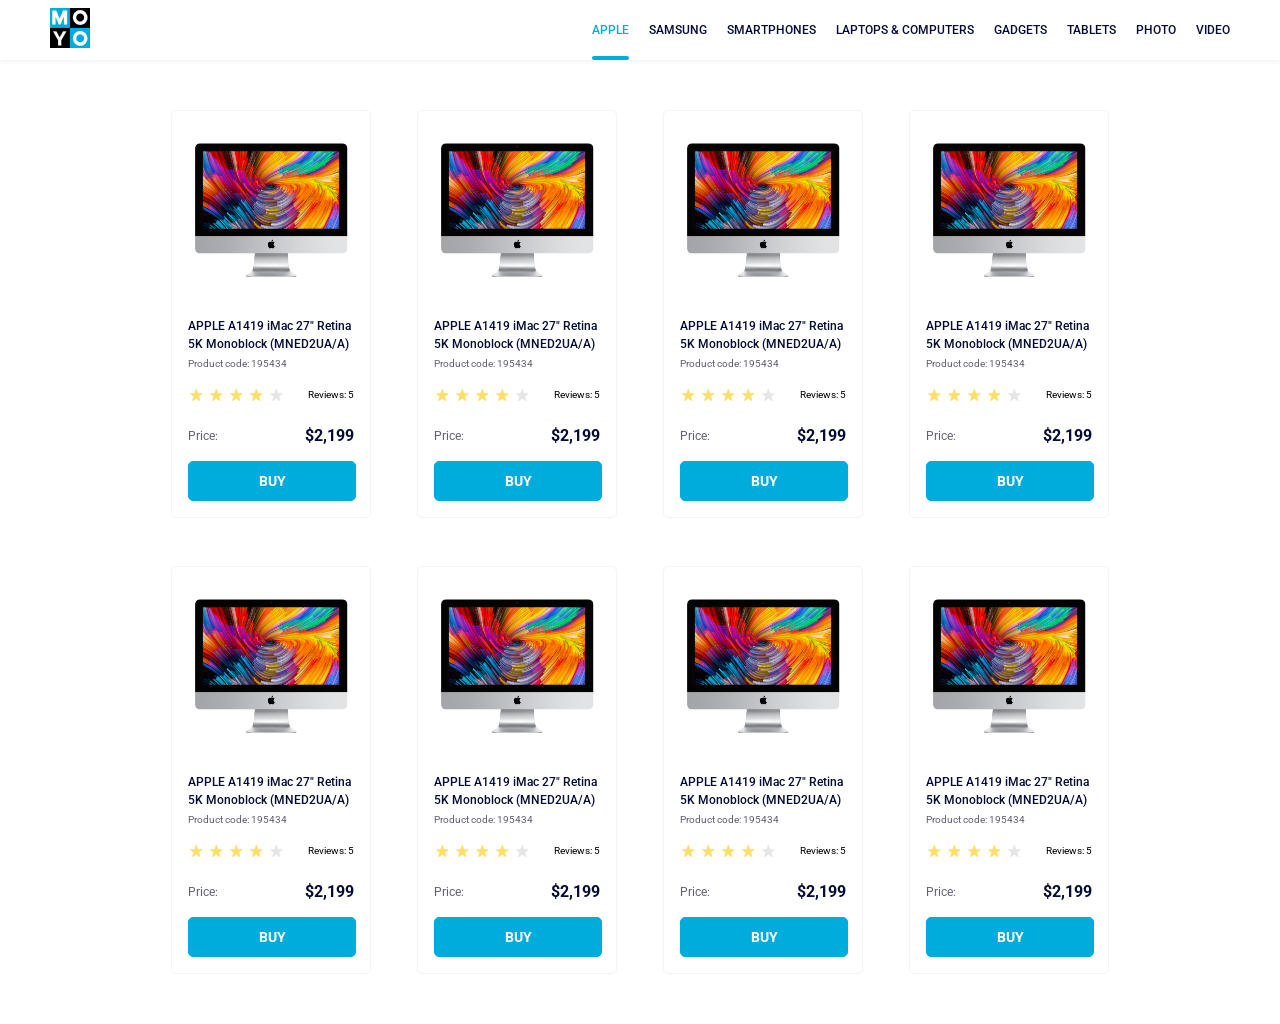
<file: index.html>
<!doctype html><html lang="en"><head><meta charset="utf-8"><meta name="viewport" content="width=device-width, initial-scale=1.0"><title>Catalog</title><link rel="preconnect" href="https://fonts.gstatic.com"><link href="https://fonts.googleapis.com/css2?family=Roboto:wght@400;500;700&display=swap" rel="stylesheet"><link rel="stylesheet" href="index.1cf8af66.css"></head><body> <header class="header"> <a href="#" class="header__logo-link"> <img src="logo.eddae0ff.png" alt="MOYO Logo" class="header__logo"> </a> <nav class="nav"> <ul class="nav__list"> <li class="nav__item"> <a href="#" class="nav__link nav__link--is-active"> Apple </a> </li> <li class="nav__item"> <a href="#" class="nav__link"> Samsung </a> </li> <li class="nav__item"> <a href="#" class="nav__link"> Smartphones </a> </li> <li class="nav__item"> <a href="#" class="nav__link" data-qa="nav-hover"> Laptops & Computers </a> </li> <li class="nav__item"> <a href="#" class="nav__link"> Gadgets </a> </li> <li class="nav__item"> <a href="#" class="nav__link"> Tablets </a> </li> <li class="nav__item"> <a href="#" class="nav__link"> Photo </a> </li> <li class="nav__item"> <a href="#" class="nav__link"> Video </a> </li> </ul> </nav> </header> <main class="main"> <div class="catalog"> <div class="card" data-qa="card-hover"> <div class="card__elements"> <img class="card__image" src="imac.202c52ff.jpeg" alt="iMac picture"> <h2 class="card__title"> APPLE A1419 iMac 27" Retina 5K Monoblock (MNED2UA/A) </h2> <p class="card__product-code">Product code: 195434</p> <div class="card__rating"> <div class="stars stars--active-stars-4"> <div class="stars__star"></div> <div class="stars__star"></div> <div class="stars__star"></div> <div class="stars__star"></div> <div class="stars__star"></div> </div> <span class="stars-reviews">Reviews: 5</span> </div> <div class="card__price"> <span class="card__price-label">Price:</span> <span class="card__price-value">$2,199</span> </div> <a href="#" class="card__buy-button" data-qa="card-hover"> Buy </a> </div> </div> <div class="card"> <div class="card__elements"> <img class="card__image" src="imac.202c52ff.jpeg" alt="iMac picture"> <h2 class="card__title"> APPLE A1419 iMac 27" Retina 5K Monoblock (MNED2UA/A) </h2> <p class="card__product-code">Product code: 195434</p> <div class="card__rating"> <div class="stars stars--active-stars-4"> <div class="stars__star"></div> <div class="stars__star"></div> <div class="stars__star"></div> <div class="stars__star"></div> <div class="stars__star"></div> </div> <span class="stars-reviews">Reviews: 5</span> </div> <div class="card__price"> <span class="card__price-label">Price:</span> <span class="card__price-value">$2,199</span> </div> <a href="#" data-qa="hover" class="card__buy-button"> Buy </a> </div> </div> <div class="card"> <div class="card__elements"> <img class="card__image" src="imac.202c52ff.jpeg" alt="iMac picture"> <h2 class="card__title"> APPLE A1419 iMac 27" Retina 5K Monoblock (MNED2UA/A) </h2> <p class="card__product-code">Product code: 195434</p> <div class="card__rating"> <div class="stars stars--active-stars-4"> <div class="stars__star"></div> <div class="stars__star"></div> <div class="stars__star"></div> <div class="stars__star"></div> <div class="stars__star"></div> </div> <span class="stars-reviews">Reviews: 5</span> </div> <div class="card__price"> <span class="card__price-label">Price:</span> <span class="card__price-value">$2,199</span> </div> <a href="#" data-qa="hover" class="card__buy-button"> Buy </a> </div> </div> <div class="card"> <div class="card__elements"> <img class="card__image" src="imac.202c52ff.jpeg" alt="iMac picture"> <h2 class="card__title"> APPLE A1419 iMac 27" Retina 5K Monoblock (MNED2UA/A) </h2> <p class="card__product-code">Product code: 195434</p> <div class="card__rating"> <div class="stars stars--active-stars-4"> <div class="stars__star"></div> <div class="stars__star"></div> <div class="stars__star"></div> <div class="stars__star"></div> <div class="stars__star"></div> </div> <span class="stars-reviews">Reviews: 5</span> </div> <div class="card__price"> <span class="card__price-label">Price:</span> <span class="card__price-value">$2,199</span> </div> <a href="#" data-qa="hover" class="card__buy-button"> Buy </a> </div> </div> <div class="card"> <div class="card__elements"> <img class="card__image" src="imac.202c52ff.jpeg" alt="iMac picture"> <h2 class="card__title"> APPLE A1419 iMac 27" Retina 5K Monoblock (MNED2UA/A) </h2> <p class="card__product-code">Product code: 195434</p> <div class="card__rating"> <div class="stars stars--active-stars-4"> <div class="stars__star"></div> <div class="stars__star"></div> <div class="stars__star"></div> <div class="stars__star"></div> <div class="stars__star"></div> </div> <span class="stars-reviews">Reviews: 5</span> </div> <div class="card__price"> <span class="card__price-label">Price:</span> <span class="card__price-value">$2,199</span> </div> <a href="#" data-qa="hover" class="card__buy-button"> Buy </a> </div> </div> <div class="card"> <div class="card__elements"> <img class="card__image" src="imac.202c52ff.jpeg" alt="iMac picture"> <h2 class="card__title"> APPLE A1419 iMac 27" Retina 5K Monoblock (MNED2UA/A) </h2> <p class="card__product-code">Product code: 195434</p> <div class="card__rating"> <div class="stars stars--active-stars-4"> <div class="stars__star"></div> <div class="stars__star"></div> <div class="stars__star"></div> <div class="stars__star"></div> <div class="stars__star"></div> </div> <span class="stars-reviews">Reviews: 5</span> </div> <div class="card__price"> <span class="card__price-label">Price:</span> <span class="card__price-value">$2,199</span> </div> <a href="#" data-qa="hover" class="card__buy-button"> Buy </a> </div> </div> <div class="card"> <div class="card__elements"> <img class="card__image" src="imac.202c52ff.jpeg" alt="iMac picture"> <h2 class="card__title"> APPLE A1419 iMac 27" Retina 5K Monoblock (MNED2UA/A) </h2> <p class="card__product-code">Product code: 195434</p> <div class="card__rating"> <div class="stars stars--active-stars-4"> <div class="stars__star"></div> <div class="stars__star"></div> <div class="stars__star"></div> <div class="stars__star"></div> <div class="stars__star"></div> </div> <span class="stars-reviews">Reviews: 5</span> </div> <div class="card__price"> <span class="card__price-label">Price:</span> <span class="card__price-value">$2,199</span> </div> <a href="#" data-qa="hover" class="card__buy-button"> Buy </a> </div> </div> <div class="card"> <div class="card__elements"> <img class="card__image" src="imac.202c52ff.jpeg" alt="iMac picture"> <h2 class="card__title"> APPLE A1419 iMac 27" Retina 5K Monoblock (MNED2UA/A) </h2> <p class="card__product-code">Product code: 195434</p> <div class="card__rating"> <div class="stars stars--active-stars-4"> <div class="stars__star"></div> <div class="stars__star"></div> <div class="stars__star"></div> <div class="stars__star"></div> <div class="stars__star"></div> </div> <span class="stars-reviews">Reviews: 5</span> </div> <div class="card__price"> <span class="card__price-label">Price:</span> <span class="card__price-value">$2,199</span> </div> <a href="#" data-qa="hover" class="card__buy-button"> Buy </a> </div> </div> </div> </main> </body></html>
</file>
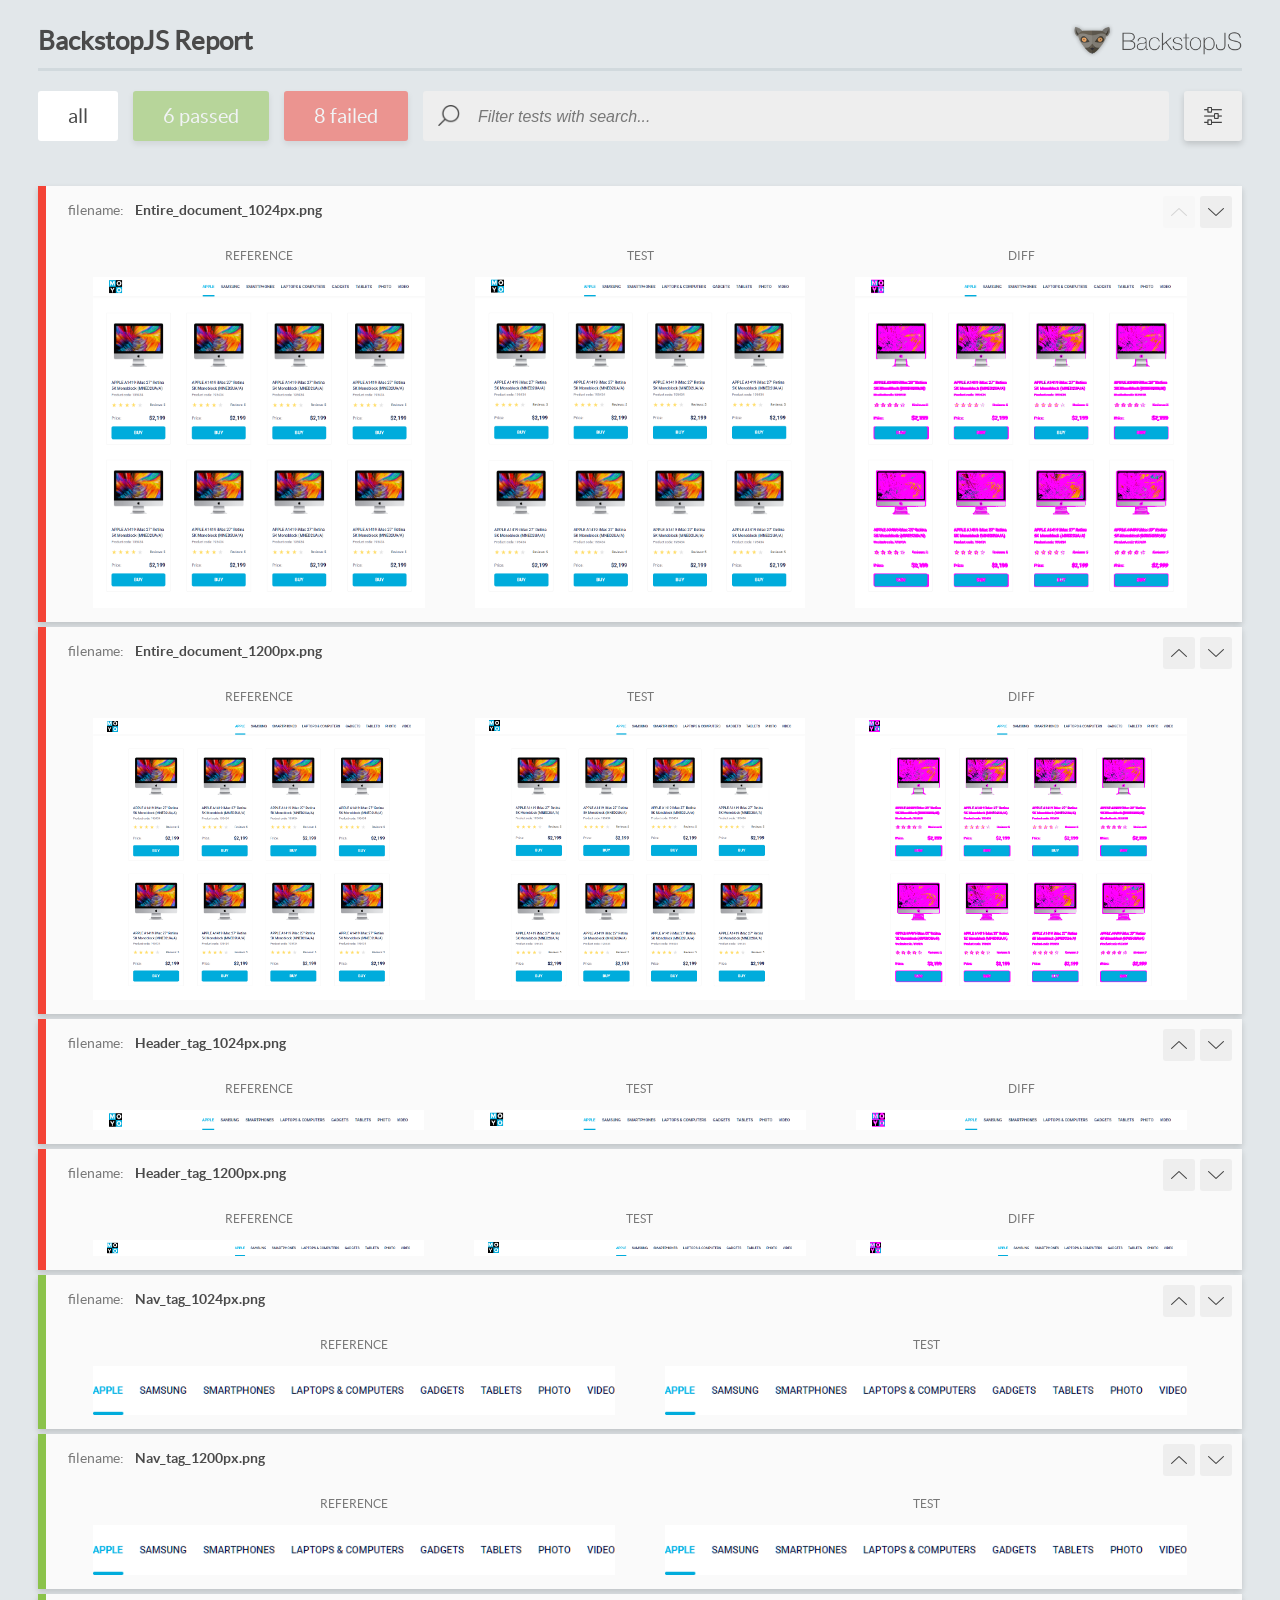
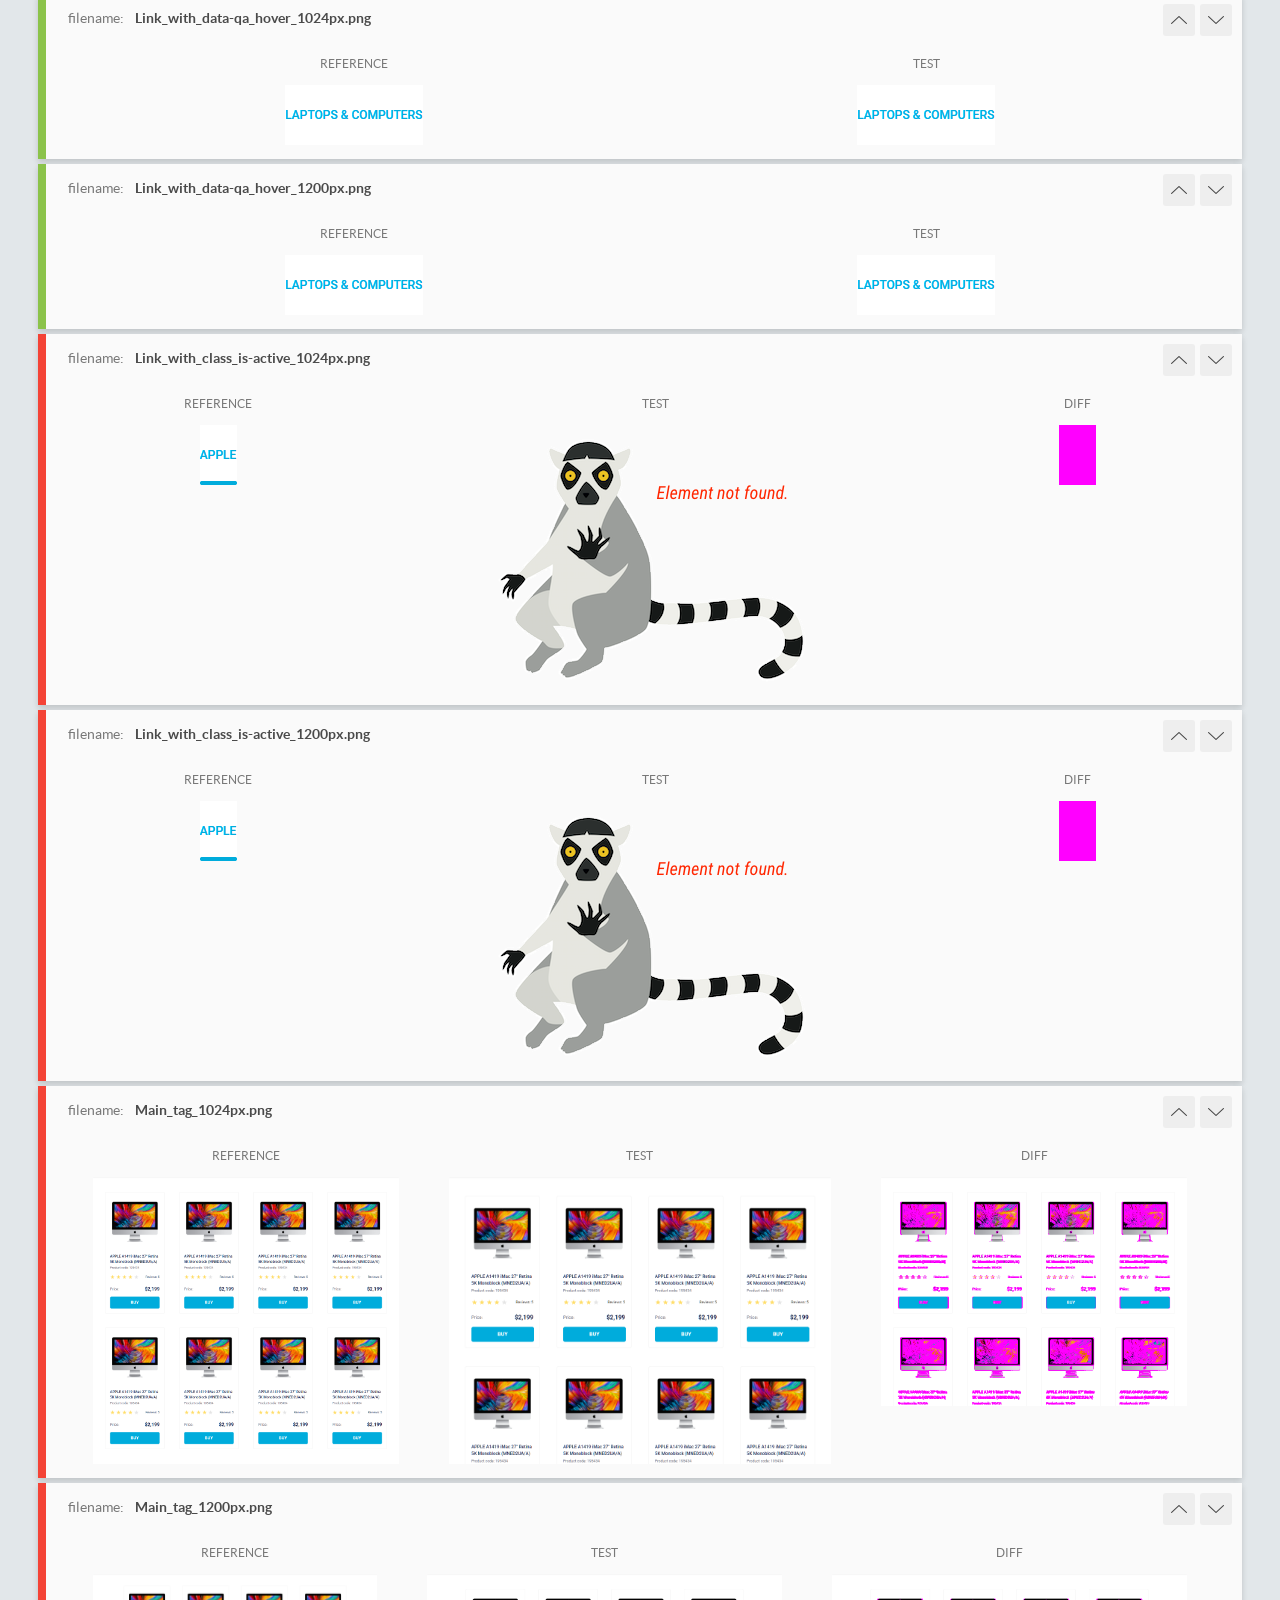
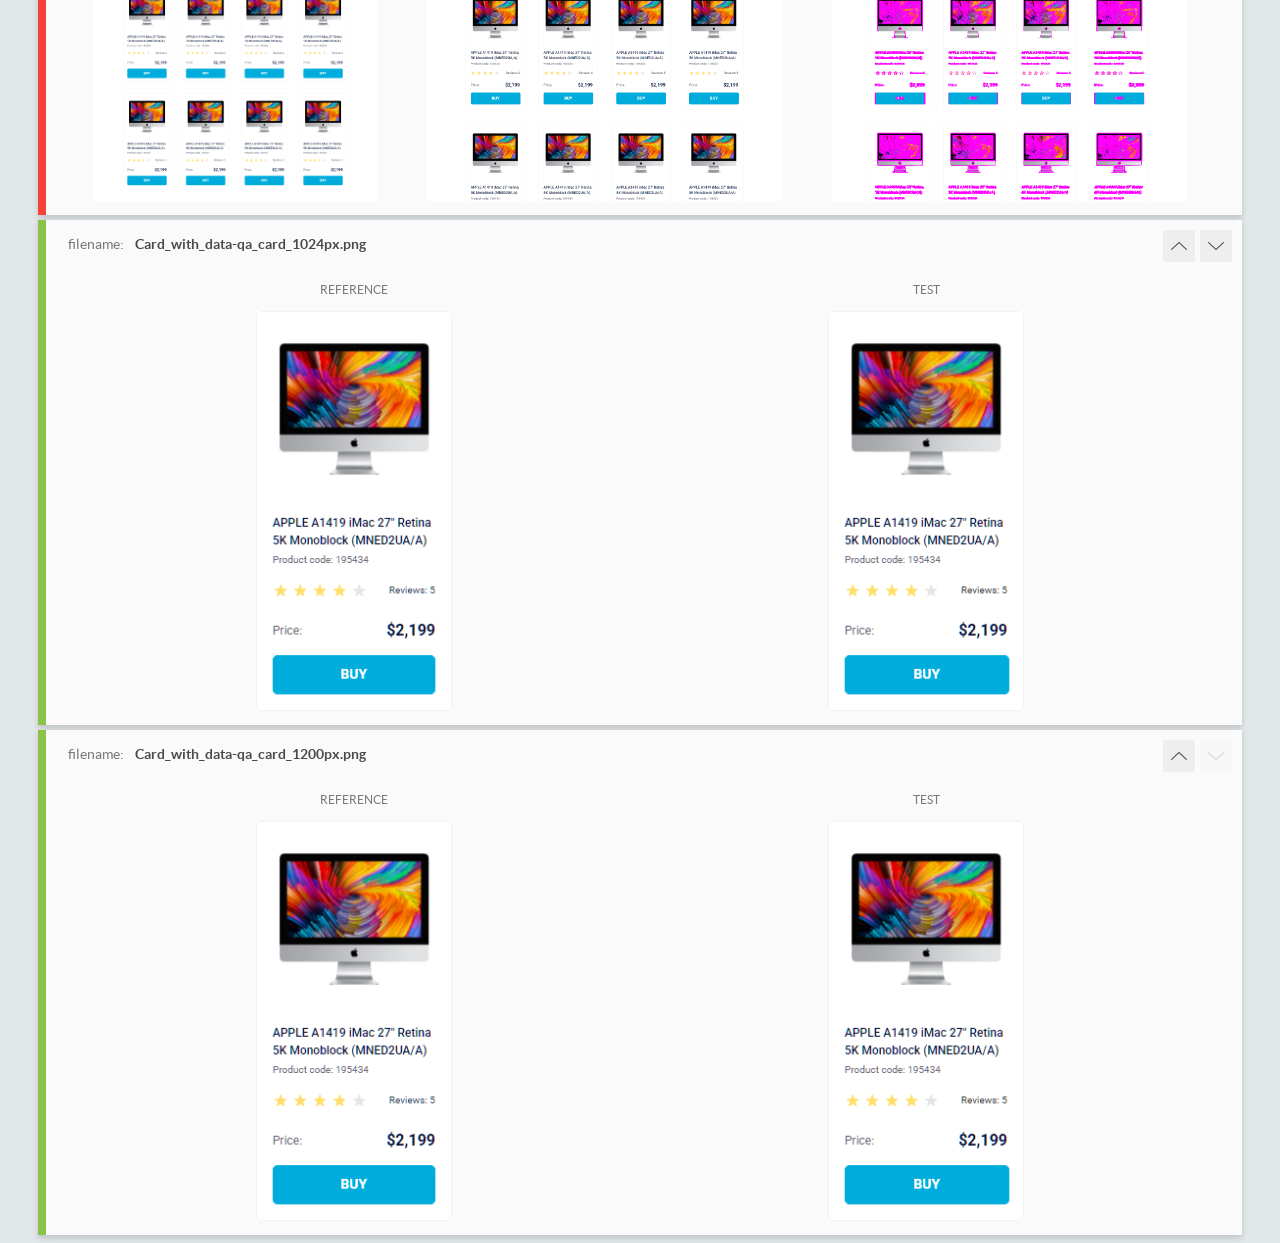
<file: report/html_report/index.html>
<!DOCTYPE html>
<html>
  <head>
    <meta charset="utf-8">
    <!-- Disable Cache -->
    <meta http-equiv="Cache-Control" content="no-cache, no-store, must-revalidate">
    <meta http-equiv="Pragma" content="no-cache">
    <meta http-equiv="Expires" content="0">

    <title>BackstopJS Report</title>

    <style>
      @font-face {
          font-family: 'latoregular';
          src: url('./assets/fonts/lato-regular-webfont.woff2') format('woff2'),
              url('./assets/fonts/lato-regular-webfont.woff') format('woff');
          font-weight: 400;
          font-style: normal;
      }
      @font-face {
          font-family: 'latobold';
          src: url('./assets/fonts/lato-bold-webfont.woff2') format('woff2'),
              url('./assets/fonts/lato-bold-webfont.woff') format('woff');
          font-weight: 700;
          font-style: normal;
      }

      .ReactModal__Body--open {
          overflow: hidden;
      }
      .ReactModal__Body--open .header {
        display: none;
      }

    </style>
  </head>
  <body style="background-color: #E2E7EA">
    <div id="root">

    </div>
    <script>
      function report (report) { // eslint-disable-line no-unused-vars
        window.tests = report;
      }
    </script>
    <script src="config.js"></script>
    <script src="index_bundle.js"></script>
  </body>
</html>
</file>
<file: index.1cf8af66.css>
html{--header-color:#00acdc;font-family:Roboto,sans-serif}body{box-sizing:border-box;height:100vh;margin:0}header{justify-content:space-between;align-items:center;padding-inline:50px;transition-duration:.3s;display:flex;box-shadow:0 2px 4px #0000000d}header__logo{box-sizing:border-box;width:40px;height:40px;display:block}.nav__list{margin:0;padding:0;list-style:none;display:flex}.nav :not(:first-of-type){margin-left:20px}.nav__link{text-transform:uppercase;text-align:center;color:#060b35;height:100%;font-size:12px;font-weight:500;line-height:60px;text-decoration:none;display:block}.nav__link--is-active{color:#00acdc;position:relative}.nav__link--is-active:after{content:"";background-color:#00acdc;border-radius:8px;width:100%;height:4px;position:absolute;bottom:0;left:0}.nav__link:hover{color:#00acdc;transition-duration:.3s}.main{justify-content:center;align-items:center;display:flex}.catalog{box-sizing:border-box;grid-template-columns:repeat(1,200px);justify-content:center;gap:48px 46px;padding:50px 40px;display:grid}@media (width>=488px){.catalog{grid-template-columns:repeat(2,200px)}}@media (width>=768px){.catalog{grid-template-columns:repeat(3,200px)}}@media (width>=1024px){.catalog{grid-template-columns:repeat(4,200px)}}.card{box-sizing:border-box;border:1px solid #f3f3f3;border-radius:5px;width:200px;transition-duration:.3s}.card__elements{flex-direction:column;width:166px;padding:32px 19px 16px 16px;display:flex}.card__image{align-self:center;width:160px;height:134px;margin-inline:19px}.card__title{color:#060b35;margin-top:40px;margin-bottom:0;font-size:12px;font-weight:500;line-height:18px}.card__product-code{color:#616070;margin-top:4px;margin-bottom:0;font-size:10px;font-weight:400;line-height:14px;display:block}.card__rating{flex-direction:row;justify-content:space-between;align-items:center;margin-top:16px;display:flex}.card__price{flex-direction:row;justify-content:space-between;margin-top:24px;display:flex}.card__price-label{color:#616070;font-size:12px;font-weight:400;line-height:18px}.card__price-value{color:#060b35;font-size:16px;font-weight:700;line-height:18px}.card__buy-button{color:#fff;text-transform:uppercase;text-align:center;background-color:#00acdc;border:1px solid #00acdc;border-radius:5px;width:100%;margin-top:16px;font-size:14px;font-weight:700;line-height:38px;text-decoration:none}.card__buy-button:hover{color:#00acdc;background-color:#fff;transition-duration:.3s}.card:hover{transition-duration:.3s;transform:scale(1.2)}.card:hover .card__title{color:#34568b}.stars{flex-direction:row;gap:4px;display:flex}.stars__star{background-image:url(star.822d561e.svg);background-position:50%;background-repeat:no-repeat;width:16px;height:16px}.stars-reviews{font-size:10px;font-weight:400;line-height:16px;display:block}.stars--active-stars-4 .stars__star:nth-child(-n+4){background-image:url(star-active.edda4c43.svg)}
/*# sourceMappingURL=index.1cf8af66.css.map */
</file>
